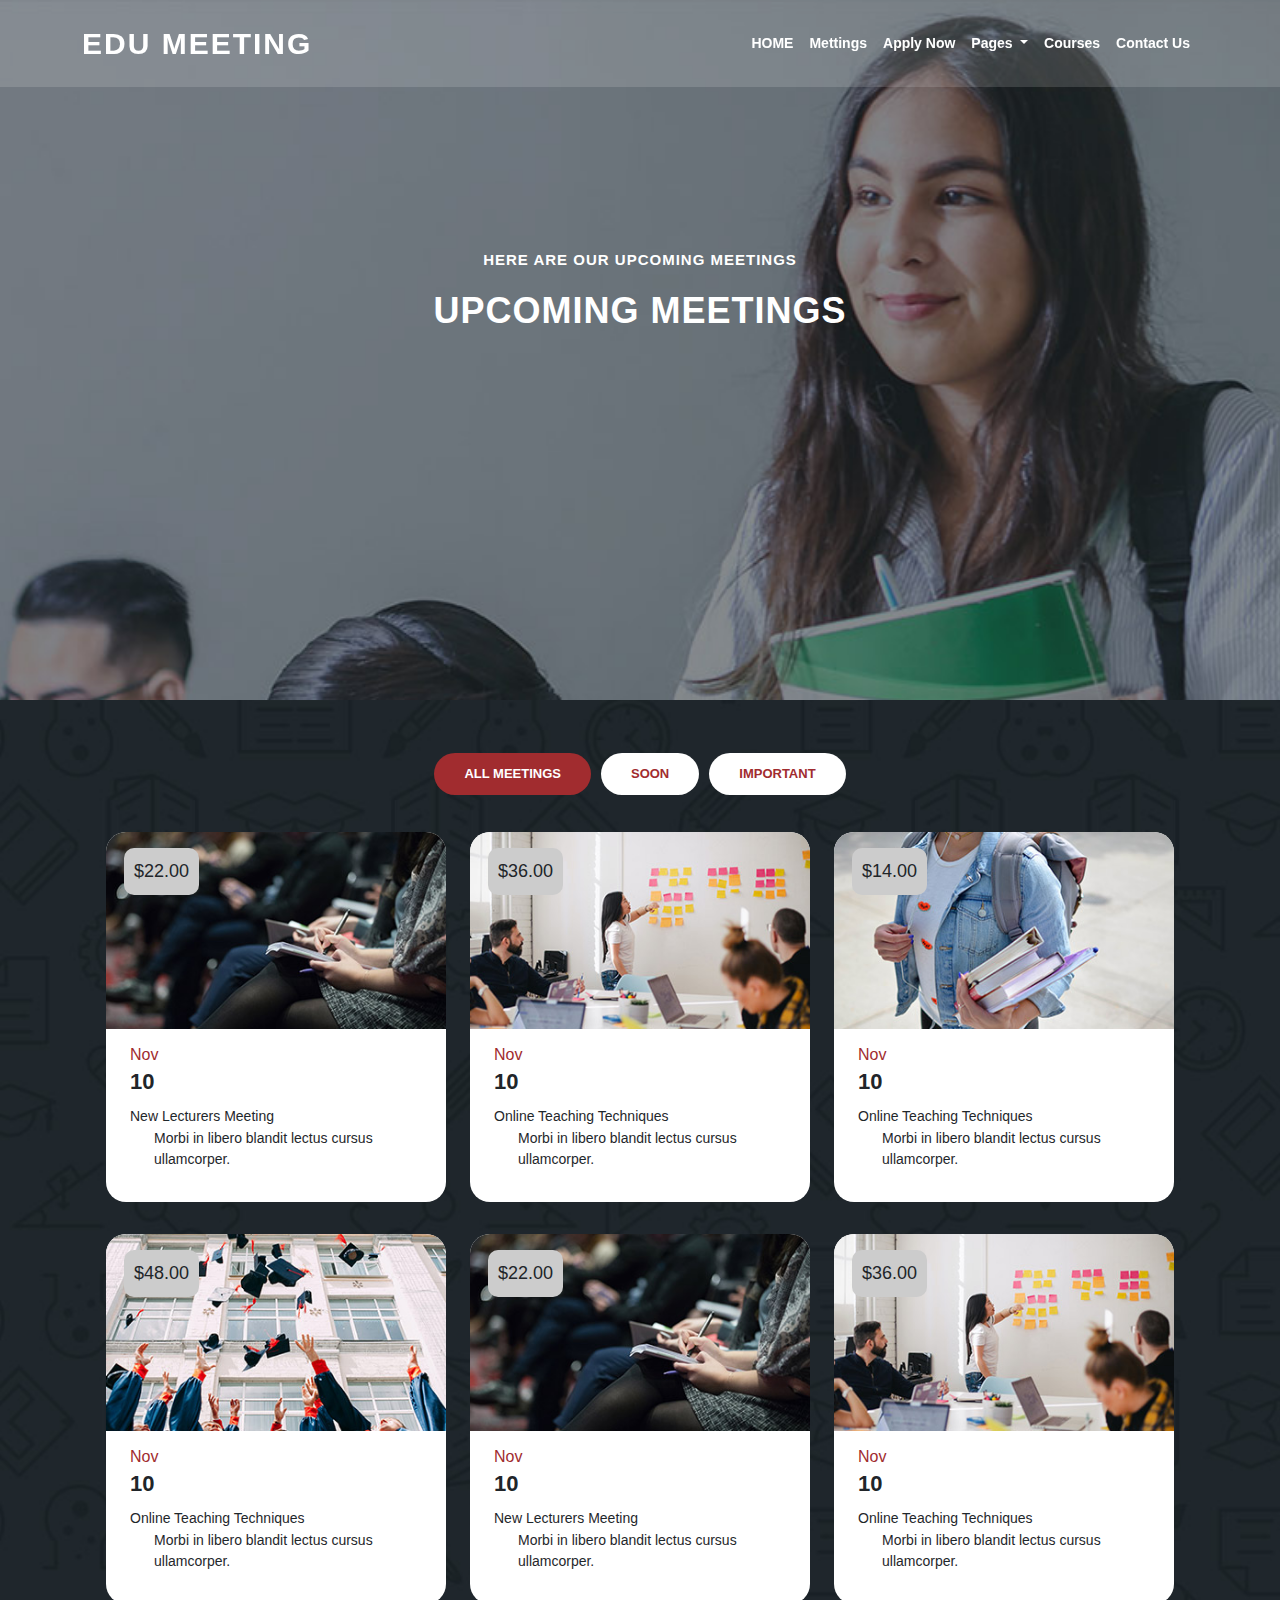
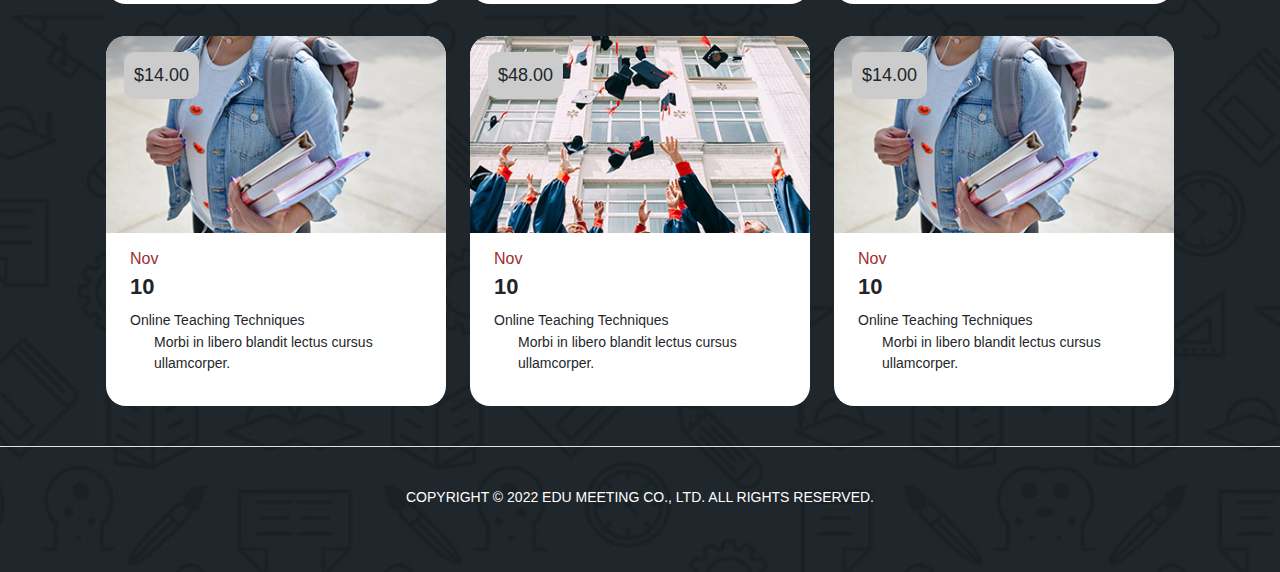
<file: meeting.html>
<!DOCTYPE html>
<html lang="en">
<head>
    <meta charset="UTF-8">
    <meta http-equiv="X-UA-Compatible" content="IE=edge">
    <meta name="viewport" content="width=device-width, initial-scale=1.0">
    <title> Education-List of Meeting </title>

    
  <link rel="stylesheet" href="css/bootstrap.min.css">
  <link rel="stylesheet" href="css/all.min.css">
  <link rel="stylesheet" href="css/master.css">

  <script  src="js/jquery-3.6.1.min.js" ></script>
  <script  src="js/popper.min.js" ></script>
  <script  src="js/bootstrap.min.js" ></script>
  
</head>
<body>

  <!-- Start Page Render-->
  <div id="renderPage"  >
    <div class="sk-cube-grid">
      <div class="sk-cube sk-cube1"></div>
      <div class="sk-cube sk-cube2"></div>
      <div class="sk-cube sk-cube3"></div>
      <div class="sk-cube sk-cube4"></div>
      <div class="sk-cube sk-cube5"></div>
      <div class="sk-cube sk-cube6"></div>
      <div class="sk-cube sk-cube7"></div>
      <div class="sk-cube sk-cube8"></div>
      <div class="sk-cube sk-cube9"></div>
    </div>
  </div>
<!-- End Page Render-->

     <!-- Start Navbar-->
  <nav id="myNav" class="navbar navbar-expand-lg navbar-dark bg-mynav fixed-top py-3">
    <div class="container">
      <a class="navbar-brand text-uppercase" href="index.html">
        Edu Meeting
      </a>
      <button class="navbar-toggler" type="button" data-bs-toggle="collapse" data-bs-target="#navbarSupportedContent" aria-controls="navbarSupportedContent" aria-expanded="false" aria-label="Toggle navigation">
        <span class="navbar-toggler-icon"></span>
      </button>
      <div class="collapse navbar-collapse" id="navbarSupportedContent">
        <ul class="navbar-nav ms-auto mb-2 mb-lg-0">
          <li class="nav-item text-uppercase ">
            <a class="nav-link active" aria-current="page" href="index.html">Home</a>
          </li>
          <li class="nav-item">
            <a class="nav-link" href="meeting.html">Mettings</a>
          </li>
          <li class="nav-item">
            <a class="nav-link" href="#apply">Apply Now</a>
          </li>
         
          <li class="nav-item dropdown">
            <a class="nav-link dropdown-toggle" href="" id="navbarDropdown" role="button" data-bs-toggle="dropdown" aria-expanded="false">
              Pages
            </a>
            <ul class="dropdown-menu" aria-labelledby="navbarDropdown">
              <li><a class="dropdown-item" href="meeting.html">Upcoming Meetings</a></li>
              <li><a class="dropdown-item" href="metting-detail.html">Meeting Details</a></li>
            </ul>
          </li>
          <li class="nav-item">
            <a class="nav-link" href="#courses">Courses</a>
          </li>
          <li class="nav-item">
            <a class="nav-link" href="#contact-us">Contact Us</a>
          </li>
        </ul>
      </div>
    </div>
  </nav>
 <!-- End Navbar-->

 
 <!-- Start Header-->
 <header id="header-metting">
    <div class="container text-center text-white ">
        <div class="row position-relative ">
            <div class="col-lg-12 position-absolute title-head ">
                <h6>HERE ARE OUR UPCOMING MEETINGS</h6>
                <h2>UPCOMING MEETINGS</h2>
            </div>
        </div>
    </div>
 </header>
 <!-- End Header -->

 <!-- Start go to up -->
 <div id="goUp" class="position-fixed">
  <div class="content-up" >
    <i class=" fas fa-arrow-up  fa-2x " ></i>
  </div>
 </div>
 <!-- End go to up -->

 <!-- Start main-meeting -->
 <section id="master-metting" class=" py-5 " >
    <div class="container  ">
        <div class="row">
            <div class="col-lg-12">
                <div class="row ">
                    <div class="col-lg-12">
                        <ul class="nav nav-pills mb-3 justify-content-center " id="pills-tab" role="tablist">
                            <li class="nav-item" role="presentation">
                              <button class="nav-link active" id="pills-home-tab" data-bs-toggle="pill" data-bs-target="#pills-home" type="button" role="tab" aria-controls="pills-home" aria-selected="true">ALL MEETINGS</button>
                            </li>
                            <li class="nav-item" role="presentation">
                              <button class="nav-link" id="pills-profile-tab" data-bs-toggle="pill" data-bs-target="#pills-profile" type="button" role="tab" aria-controls="pills-profile" aria-selected="false">SOON</button>
                            </li>
                            <li class="nav-item" role="presentation">
                              <button class="nav-link" id="pills-contact-tab" data-bs-toggle="pill" data-bs-target="#pills-contact" type="button" role="tab" aria-controls="pills-contact" aria-selected="false">IMPORTANT</button>
                            </li>
                          </ul>
                    </div>
                    <div class="col-md-12">
                        <div class="tab-content" id="pills-tabContent">
                            <div class="tab-pane fade show active" id="pills-home" role="tabpanel" aria-labelledby="pills-home-tab">

                                <section id="upcoming-meetings">
                                    <div class="container">
                                      <div class="row">

                                        <div class="col-md-6 col-lg-4 py-3 ">
                                          <div class="box bg-white ">
                                            <div class=" meeting-gallery position-relative " >
                                              <img class="w-100" src="images/meeting-01.jpg" alt="">
                                              <span class=" d-inline-block position-absolute  " >$22.00</span>
                                            </div>
                                            <div class="content-meeting py-3 ">
                                           <div class="px-4">
                                             <h6>Nov
                                              <span class=" d-block text-dark ">10</span>
                                             </h6>
                                             <a class=" text-decoration-none " href="#">New Lecturers Meeting</a>
                                           </div>
                                           <div class="px-5">
                                            <p>Morbi in libero blandit lectus
                                              cursus ullamcorper.
                                            </p>
                                           </div>
                                            </div>
                                          </div>
                                        </div>
                                  
                                        <div class="col-md-6 col-lg-4 py-3  ">
                                          <div class="box bg-white ">
                                            <div class=" meeting-gallery position-relative " >
                                              <img class="w-100" src="images/meeting-02.jpg" alt="">
                                              <span class=" d-inline-block position-absolute  " >$36.00</span>
                                            </div>
                                            <div class="content-meeting py-3 ">
                                           <div class="px-4">
                                             <h6>Nov
                                              <span class=" d-block text-dark ">10</span>
                                             </h6>
                                             <a class=" text-decoration-none " href="#">Online Teaching Techniques</a>
                                           </div>
                                           <div class="px-5">
                                            <p>Morbi in libero blandit lectus
                                              cursus ullamcorper.
                                            </p>
                                           </div>
                                            </div>
                                          </div>
                                        </div>
                                  
                                        <div class="col-md-6 col-lg-4 py-3 ">
                                          <div class="box bg-white ">
                                            <div class=" meeting-gallery position-relative " >
                                              <img class="w-100" src="images/meeting-03.jpg" alt="">
                                              <span class=" d-inline-block position-absolute  " >$14.00</span>
                                            </div>
                                            <div class="content-meeting py-3 ">
                                           <div class="px-4">
                                             <h6>Nov
                                              <span class=" d-block text-dark ">10</span>
                                             </h6>
                                             <a class=" text-decoration-none " href="#">Online Teaching Techniques</a>
                                           </div>
                                           <div class="px-5">
                                            <p>Morbi in libero blandit lectus
                                              cursus ullamcorper.
                                            </p>
                                           </div>
                                            </div>
                                          </div>
                                        </div>
                                  
                                        <div class="col-md-6 col-lg-4 py-3 ">
                                          <div class="box bg-white ">
                                            <div class=" meeting-gallery position-relative " >
                                              <img class="w-100" src="images/meeting-04.jpg" alt="">
                                              <span class=" d-inline-block position-absolute  " >$48.00</span>
                                            </div>
                                            <div class="content-meeting py-3 ">
                                           <div class="px-4">
                                             <h6>Nov
                                              <span class=" d-block text-dark ">10</span>
                                             </h6>
                                             <a class=" text-decoration-none " href="#">Online Teaching Techniques</a>
                                           </div>
                                           <div class="px-5">
                                            <p>Morbi in libero blandit lectus
                                              cursus ullamcorper.
                                            </p>
                                           </div>
                                            </div>
                                          </div>
                                        </div>

                                        <div class="col-md-6 col-lg-4 py-3 ">
                                            <div class="box bg-white ">
                                              <div class=" meeting-gallery position-relative " >
                                                <img class="w-100" src="images/meeting-01.jpg" alt="">
                                                <span class=" d-inline-block position-absolute  " >$22.00</span>
                                              </div>
                                              <div class="content-meeting py-3 ">
                                             <div class="px-4">
                                               <h6>Nov
                                                <span class=" d-block text-dark ">10</span>
                                               </h6>
                                               <a class=" text-decoration-none " href="#">New Lecturers Meeting</a>
                                             </div>
                                             <div class="px-5">
                                              <p>Morbi in libero blandit lectus
                                                cursus ullamcorper.
                                              </p>
                                             </div>
                                              </div>
                                            </div>
                                          </div>
                                    
                                          <div class="col-md-6 col-lg-4 py-3  ">
                                            <div class="box bg-white ">
                                              <div class=" meeting-gallery position-relative " >
                                                <img class="w-100" src="images/meeting-02.jpg" alt="">
                                                <span class=" d-inline-block position-absolute  " >$36.00</span>
                                              </div>
                                              <div class="content-meeting py-3 ">
                                             <div class="px-4">
                                               <h6>Nov
                                                <span class=" d-block text-dark ">10</span>
                                               </h6>
                                               <a class=" text-decoration-none " href="#">Online Teaching Techniques</a>
                                             </div>
                                             <div class="px-5">
                                              <p>Morbi in libero blandit lectus
                                                cursus ullamcorper.
                                              </p>
                                             </div>
                                              </div>
                                            </div>
                                          </div>
                                    
                                          <div class="col-md-6 col-lg-4 py-3 ">
                                            <div class="box bg-white ">
                                              <div class=" meeting-gallery position-relative " >
                                                <img class="w-100" src="images/meeting-03.jpg" alt="">
                                                <span class=" d-inline-block position-absolute  " >$14.00</span>
                                              </div>
                                              <div class="content-meeting py-3 ">
                                             <div class="px-4">
                                               <h6>Nov
                                                <span class=" d-block text-dark ">10</span>
                                               </h6>
                                               <a class=" text-decoration-none " href="#">Online Teaching Techniques</a>
                                             </div>
                                             <div class="px-5">
                                              <p>Morbi in libero blandit lectus
                                                cursus ullamcorper.
                                              </p>
                                             </div>
                                              </div>
                                            </div>
                                          </div>
                                    
                                          <div class="col-md-6 col-lg-4 py-3 ">
                                            <div class="box bg-white ">
                                              <div class=" meeting-gallery position-relative " >
                                                <img class="w-100" src="images/meeting-04.jpg" alt="">
                                                <span class=" d-inline-block position-absolute  " >$48.00</span>
                                              </div>
                                              <div class="content-meeting py-3 ">
                                             <div class="px-4">
                                               <h6>Nov
                                                <span class=" d-block text-dark ">10</span>
                                               </h6>
                                               <a class=" text-decoration-none " href="#">Online Teaching Techniques</a>
                                             </div>
                                             <div class="px-5">
                                              <p>Morbi in libero blandit lectus
                                                cursus ullamcorper.
                                              </p>
                                             </div>
                                              </div>
                                            </div>
                                          </div>

                                          <div class="col-md-6 col-lg-4 py-3 ">
                                            <div class="box bg-white ">
                                              <div class=" meeting-gallery position-relative " >
                                                <img class="w-100" src="images/meeting-03.jpg" alt="">
                                                <span class=" d-inline-block position-absolute  " >$14.00</span>
                                              </div>
                                              <div class="content-meeting py-3 ">
                                             <div class="px-4">
                                               <h6>Nov
                                                <span class=" d-block text-dark ">10</span>
                                               </h6>
                                               <a class=" text-decoration-none " href="#">Online Teaching Techniques</a>
                                             </div>
                                             <div class="px-5">
                                              <p>Morbi in libero blandit lectus
                                                cursus ullamcorper.
                                              </p>
                                             </div>
                                              </div>
                                            </div>
                                          </div>
                                    
                                      </div>
                                    </div>
                                  </section>

                            </div>
                            <div class="tab-pane fade" id="pills-profile" role="tabpanel" aria-labelledby="pills-profile-tab">
                                <section id="upcoming-meetings">
                                    <div class="container">
                                      <div class="row">
                                        <div class="col-md-6 col-lg-4 py-3 ">
                                            <div class="box bg-white ">
                                              <div class=" meeting-gallery position-relative " >
                                                <img class="w-100" src="images/meeting-01.jpg" alt="">
                                                <span class=" d-inline-block position-absolute  " >$22.00</span>
                                              </div>
                                              <div class="content-meeting py-3 ">
                                             <div class="px-4">
                                               <h6>Nov
                                                <span class=" d-block text-dark ">10</span>
                                               </h6>
                                               <a class=" text-decoration-none " href="#">New Lecturers Meeting</a>
                                             </div>
                                             <div class="px-5">
                                              <p>Morbi in libero blandit lectus
                                                cursus ullamcorper.
                                              </p>
                                             </div>
                                              </div>
                                            </div>
                                          </div>
                                    
                                          <div class="col-md-6 col-lg-4 py-3  ">
                                            <div class="box bg-white ">
                                              <div class=" meeting-gallery position-relative " >
                                                <img class="w-100" src="images/meeting-02.jpg" alt="">
                                                <span class=" d-inline-block position-absolute  " >$36.00</span>
                                              </div>
                                              <div class="content-meeting py-3 ">
                                             <div class="px-4">
                                               <h6>Nov
                                                <span class=" d-block text-dark ">10</span>
                                               </h6>
                                               <a class=" text-decoration-none " href="#">Online Teaching Techniques</a>
                                             </div>
                                             <div class="px-5">
                                              <p>Morbi in libero blandit lectus
                                                cursus ullamcorper.
                                              </p>
                                             </div>
                                              </div>
                                            </div>
                                          </div>
                                    
                                          <div class="col-md-6 col-lg-4 py-3 ">
                                            <div class="box bg-white ">
                                              <div class=" meeting-gallery position-relative " >
                                                <img class="w-100" src="images/meeting-03.jpg" alt="">
                                                <span class=" d-inline-block position-absolute  " >$14.00</span>
                                              </div>
                                              <div class="content-meeting py-3 ">
                                             <div class="px-4">
                                               <h6>Nov
                                                <span class=" d-block text-dark ">10</span>
                                               </h6>
                                               <a class=" text-decoration-none " href="#">Online Teaching Techniques</a>
                                             </div>
                                             <div class="px-5">
                                              <p>Morbi in libero blandit lectus
                                                cursus ullamcorper.
                                              </p>
                                             </div>
                                              </div>
                                            </div>
                                          </div>
                                    
                                          <div class="col-md-6 col-lg-4 py-3 ">
                                            <div class="box bg-white ">
                                              <div class=" meeting-gallery position-relative " >
                                                <img class="w-100" src="images/meeting-04.jpg" alt="">
                                                <span class=" d-inline-block position-absolute  " >$48.00</span>
                                              </div>
                                              <div class="content-meeting py-3 ">
                                             <div class="px-4">
                                               <h6>Nov
                                                <span class=" d-block text-dark ">10</span>
                                               </h6>
                                               <a class=" text-decoration-none " href="#">Online Teaching Techniques</a>
                                             </div>
                                             <div class="px-5">
                                              <p>Morbi in libero blandit lectus
                                                cursus ullamcorper.
                                              </p>
                                             </div>
                                              </div>
                                            </div>
                                          </div>
                                         
                                      </div>
                                    </div>
                                  </section>

                            </div>

                            <div class="tab-pane fade" id="pills-contact" role="tabpanel" aria-labelledby="pills-contact-tab">

                                <section id="upcoming-meetings">
                                    <div class="container">
                                      <div class="row">
                                        <div class="col-md-6 col-lg-4 py-3 ">
                                            <div class="box bg-white ">
                                              <div class=" meeting-gallery position-relative " >
                                                <img class="w-100" src="images/meeting-01.jpg" alt="">
                                                <span class=" d-inline-block position-absolute  " >$22.00</span>
                                              </div>
                                              <div class="content-meeting py-3 ">
                                             <div class="px-4">
                                               <h6>Nov
                                                <span class=" d-block text-dark ">10</span>
                                               </h6>
                                               <a class=" text-decoration-none " href="#">New Lecturers Meeting</a>
                                             </div>
                                             <div class="px-5">
                                              <p>Morbi in libero blandit lectus
                                                cursus ullamcorper.
                                              </p>
                                             </div>
                                              </div>
                                            </div>
                                          </div>
                                    
                                          <div class="col-md-6 col-lg-4 py-3  ">
                                            <div class="box bg-white ">
                                              <div class=" meeting-gallery position-relative " >
                                                <img class="w-100" src="images/meeting-02.jpg" alt="">
                                                <span class=" d-inline-block position-absolute  " >$36.00</span>
                                              </div>
                                              <div class="content-meeting py-3 ">
                                             <div class="px-4">
                                               <h6>Nov
                                                <span class=" d-block text-dark ">10</span>
                                               </h6>
                                               <a class=" text-decoration-none " href="#">Online Teaching Techniques</a>
                                             </div>
                                             <div class="px-5">
                                              <p>Morbi in libero blandit lectus
                                                cursus ullamcorper.
                                              </p>
                                             </div>
                                              </div>
                                            </div>
                                          </div>
                                    
                                          <div class="col-md-6 col-lg-4 py-3 ">
                                            <div class="box bg-white ">
                                              <div class=" meeting-gallery position-relative " >
                                                <img class="w-100" src="images/meeting-03.jpg" alt="">
                                                <span class=" d-inline-block position-absolute  " >$14.00</span>
                                              </div>
                                              <div class="content-meeting py-3 ">
                                             <div class="px-4">
                                               <h6>Nov
                                                <span class=" d-block text-dark ">10</span>
                                               </h6>
                                               <a class=" text-decoration-none " href="#">Online Teaching Techniques</a>
                                             </div>
                                             <div class="px-5">
                                              <p>Morbi in libero blandit lectus
                                                cursus ullamcorper.
                                              </p>
                                             </div>
                                              </div>
                                            </div>
                                          </div>
                                    
                                          <div class="col-md-6 col-lg-4  offset-lg-4 py-3 ">
                                            <div class="box bg-white ">
                                              <div class=" meeting-gallery position-relative " >
                                                <img class="w-100" src="images/meeting-04.jpg" alt="">
                                                <span class=" d-inline-block position-absolute  " >$48.00</span>
                                              </div>
                                              <div class="content-meeting py-3 ">
                                             <div class="px-4">
                                               <h6>Nov
                                                <span class=" d-block text-dark ">10</span>
                                               </h6>
                                               <a class=" text-decoration-none " href="#">Online Teaching Techniques</a>
                                             </div>
                                             <div class="px-5">
                                              <p>Morbi in libero blandit lectus
                                                cursus ullamcorper.
                                              </p>
                                             </div>
                                              </div>
                                            </div>
                                          </div>
                                         
                                      </div>
                                    </div>
                                  </section>

                            </div>
                          </div>
                    </div>
                    
                </div>
            </div>
        </div>
    </div>
    
    <footer class=" pt-4 text-center " >
      <div class="  border-top pt-4 " >
        <p class="text-white pt-3 " >COPYRIGHT © 2022 EDU MEETING CO., LTD. ALL RIGHTS RESERVED.</p>
      </div>
    </footer>
 </section>
  <!-- Start main-meeting -->

 


 <script  src="js/plagin.js" ></script>
</body>
</html>
</file>
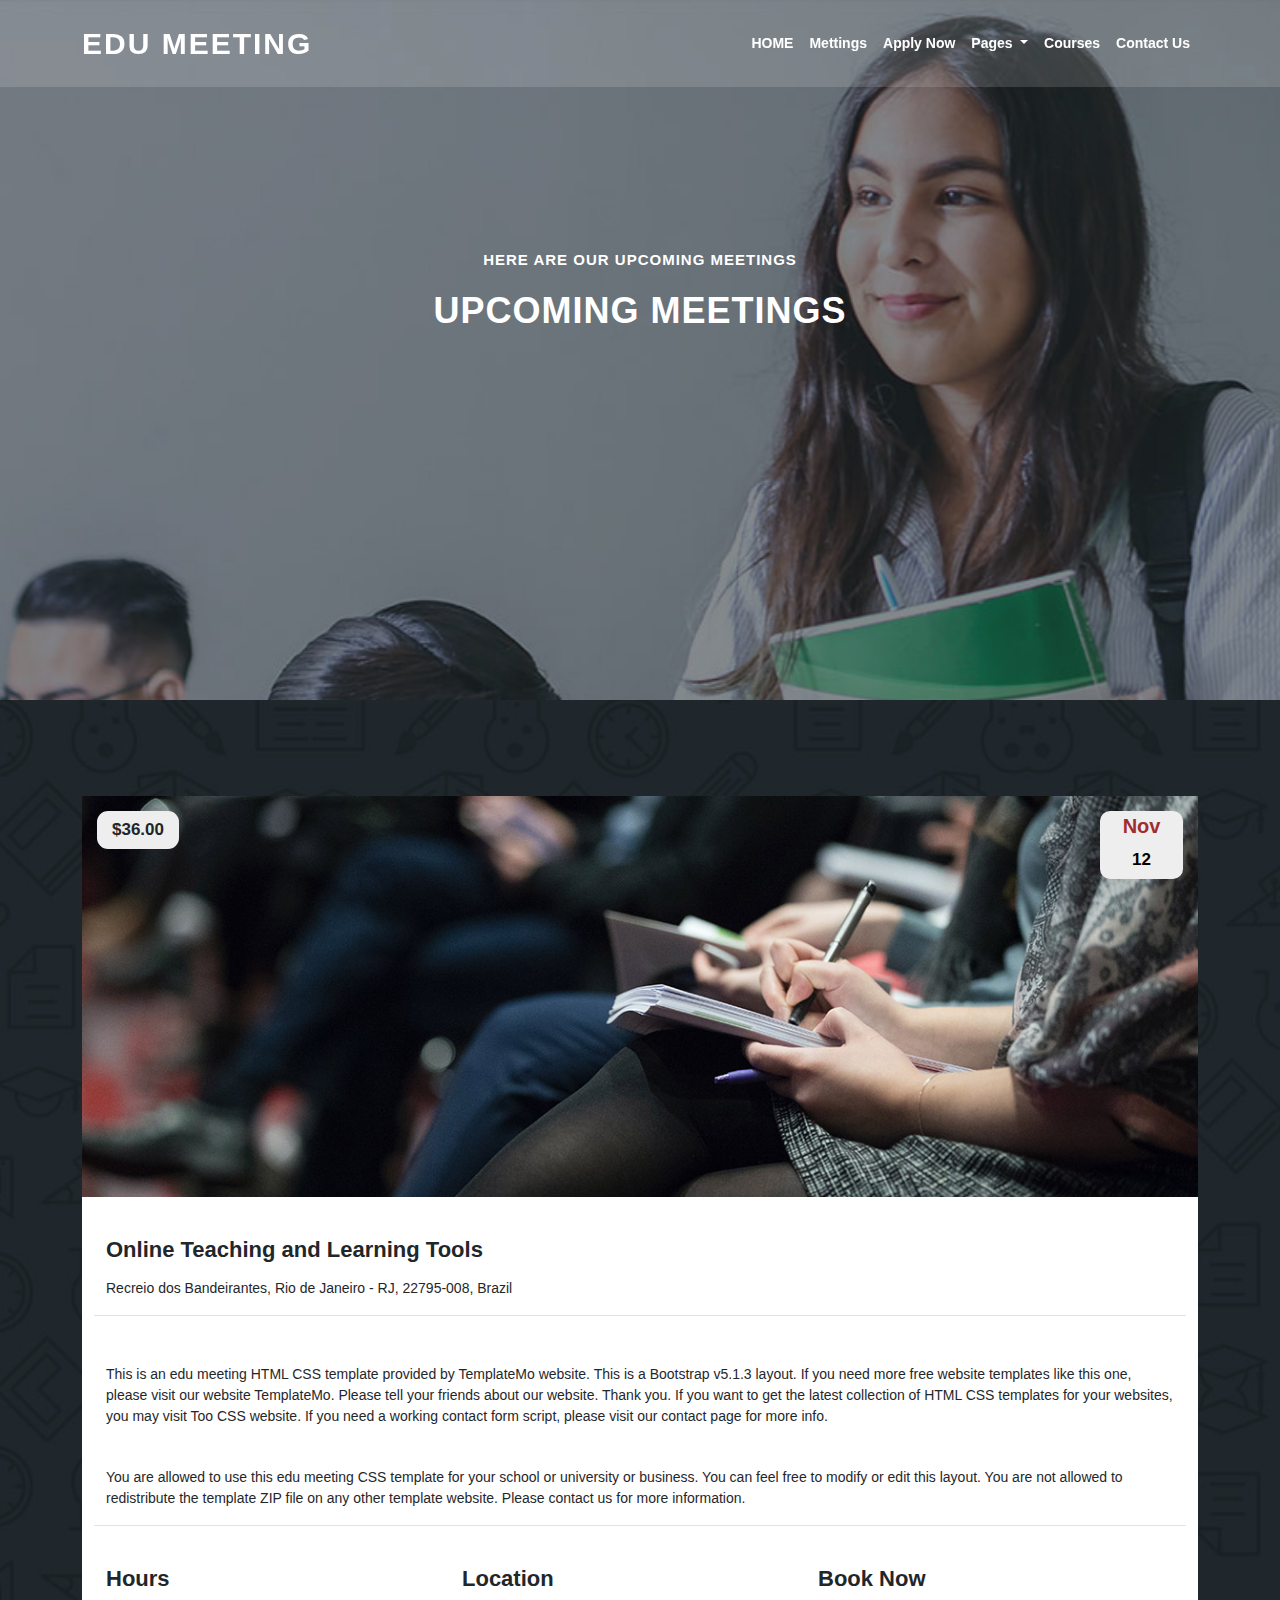
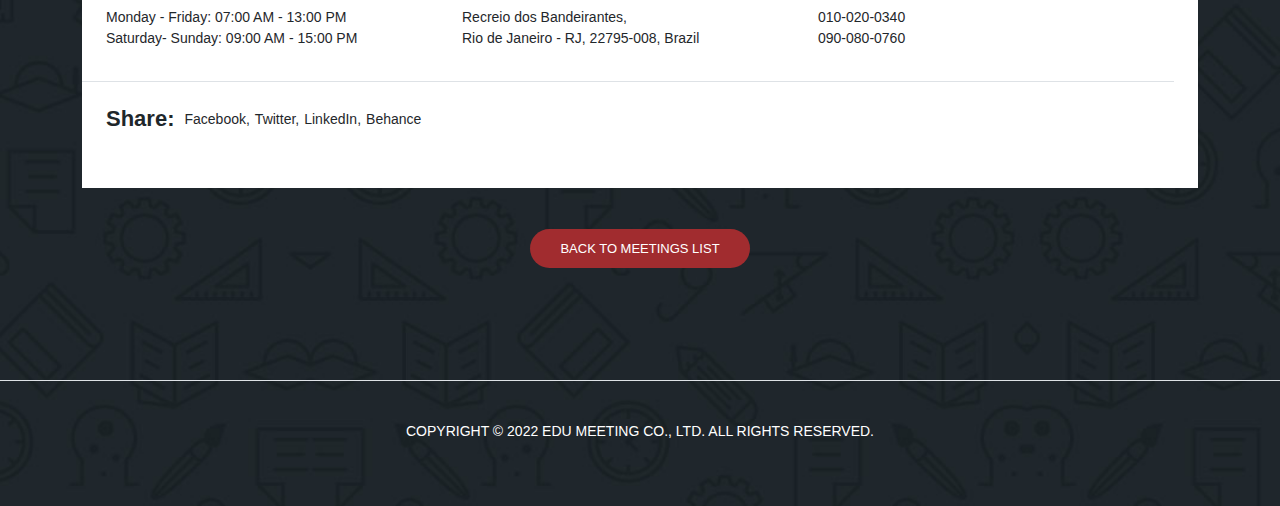
<file: metting-detail.html>
<!DOCTYPE html>
<html lang="en">
<head>
    <meta charset="UTF-8">
    <meta http-equiv="X-UA-Compatible" content="IE=edge">
    <meta name="viewport" content="width=device-width, initial-scale=1.0">
    <title>Meeting Detail</title>

    
  <link rel="stylesheet" href="css/bootstrap.min.css">
  <link rel="stylesheet" href="css/all.min.css">
  <link rel="stylesheet" href="css/master.css">

  <script  src="js/jquery-3.6.1.min.js" ></script>
  <script  src="js/popper.min.js" ></script>
  <script  src="js/bootstrap.min.js" ></script>

</head>
<body>
    
 <!-- Start Page Render-->
 <div id="renderPage"  >
    <div class="sk-cube-grid">
      <div class="sk-cube sk-cube1"></div>
      <div class="sk-cube sk-cube2"></div>
      <div class="sk-cube sk-cube3"></div>
      <div class="sk-cube sk-cube4"></div>
      <div class="sk-cube sk-cube5"></div>
      <div class="sk-cube sk-cube6"></div>
      <div class="sk-cube sk-cube7"></div>
      <div class="sk-cube sk-cube8"></div>
      <div class="sk-cube sk-cube9"></div>
    </div>
  </div>
<!-- End Page Render-->

     <!-- Start Navbar-->
  <nav id="myNav" class="navbar navbar-expand-lg navbar-dark bg-mynav fixed-top py-3">
    <div class="container">
      <a class="navbar-brand text-uppercase" href="index.html">
        Edu Meeting
      </a>
      <button class="navbar-toggler" type="button" data-bs-toggle="collapse" data-bs-target="#navbarSupportedContent" aria-controls="navbarSupportedContent" aria-expanded="false" aria-label="Toggle navigation">
        <span class="navbar-toggler-icon"></span>
      </button>
      <div class="collapse navbar-collapse" id="navbarSupportedContent">
        <ul class="navbar-nav ms-auto mb-2 mb-lg-0">
          <li class="nav-item text-uppercase ">
            <a class="nav-link active" aria-current="page" href="index.html">Home</a>
          </li>
          <li class="nav-item">
            <a class="nav-link" href="meeting.html">Mettings</a>
          </li>
          <li class="nav-item">
            <a class="nav-link" href="#apply">Apply Now</a>
          </li>
         
          <li class="nav-item dropdown">
            <a class="nav-link dropdown-toggle" href="" id="navbarDropdown" role="button" data-bs-toggle="dropdown" aria-expanded="false">
              Pages
            </a>
            <ul class="dropdown-menu" aria-labelledby="navbarDropdown">
              <li><a class="dropdown-item" href="meeting.html">Upcoming Meetings</a></li>
              <li><a class="dropdown-item" href="metting-detail.html">Meeting Details</a></li>
            </ul>
          </li>
          <li class="nav-item">
            <a class="nav-link" href="#courses">Courses</a>
          </li>
          <li class="nav-item">
            <a class="nav-link" href="#contact-us">Contact Us</a>
          </li>
        </ul>
      </div>
    </div>
  </nav>
 <!-- End Navbar-->

 
 <!-- Start Header-->
 <header id="header-metting">
    <div class="container text-center text-white ">
        <div class="row position-relative ">
            <div class="col-lg-12 position-absolute title-head ">
                <h6>HERE ARE OUR UPCOMING MEETINGS</h6>
                <h2>UPCOMING MEETINGS</h2>
            </div>
        </div>
    </div>
 </header>
 <!-- End Header -->

 <!-- Start go to up -->
 <div id="goUp" class="position-fixed">
    <div class="content-up" >
      <i class=" fas fa-arrow-up  fa-2x " ></i>
    </div>
   </div>
   <!-- End go to up -->

    <!-- Start main-meeting -->
   <section id="master-metting" class=" py-5 " >
    <div class="container py-5  ">
        <div class="row">
            <div class="col-lg-12">
                <section id="metting-detail">
                          <div class="col">
                            <div class="box bg-white ">
                              <div class=" meeting-gallery position-relative " >
                                <img class="w-100" src="images/single-meeting.jpg" alt="">
                                <span class=" d-inline-block position-absolute  " >$36.00</span>
                                <div class=" title-badge position-absolute  " >
                                    Nov
                                    <span class=" padge d-inline-block " >12</span>
                                </div>
                              </div>
                              <div class="content-meeting py-3 px-4 ">
                                <div class="row">
                                    <div class="col-lg-12 my-4 border-bottom ">
                                        <h4>Online Teaching and Learning Tools</h4>
                                        <p>Recreio dos Bandeirantes, Rio de Janeiro - RJ, 22795-008, Brazil</p>
                                    </div>

                                    <div class="col-lg-12 my-4  border-bottom ">
                                        <p>
                                            This is an edu meeting HTML CSS template provided by TemplateMo website. This is a Bootstrap v5.1.3 layout. If you need more free website templates like this one, please visit our website TemplateMo. Please tell your friends about our website. Thank you. If you want to get the latest collection of HTML CSS templates for your websites, you may visit Too CSS website.
                                             If you need a working contact form script, please visit our contact page for more info.
                                        </p>
                                        <br>
                                        <p>
                                            You are allowed to use this edu meeting CSS template for your school or university or business. You can feel free to modify or edit this layout. You are not allowed to redistribute the template ZIP file on any other template website. Please contact us for more information.
                                        </p>
                                    </div>
                                    <div class="row border-bottom py-3 ">
                                        <div class="col-lg-4">
                                            <h5>Hours</h5>
                                            <p>
                                                Monday - Friday: 07:00 AM - 13:00 PM
                                                <br>
                                                Saturday- Sunday: 09:00 AM - 15:00 PM
                                            </p>
                                           
                                        </div>
                                        <div class="col-lg-4">
                                            <h5>Location</h5>
                                            <p>
                                                Recreio dos Bandeirantes,
                                                <br>
                                                Rio de Janeiro - RJ, 22795-008, Brazil
                                            </p>
                                           
                                        </div>
                                        <div class="col-lg-4">
                                            <h5>Book Now</h5>
                                            <p>
                                                010-020-0340
                                                <br>
                                                090-080-0760
                                            </p>
                                           
                                        </div>
                                    </div>
                                    <div class="col-lg-12 my-4 d-flex align-items-center  ">
                                        <h5 class="mr-5" >Share:</h5>
                                        <ul class=" list-unstyled d-flex " >
                                            <li> <a class=" text-decoration-none " href=""> Facebook, </a> </li>
                                            <li> <a class=" text-decoration-none " href=""> Twitter, </a> </li>
                                            <li> <a class=" text-decoration-none " href=""> LinkedIn, </a> </li>
                                            <li> <a class=" text-decoration-none " href=""> Behance </a> </li>
                                        </ul>
                                    </div>
                                </div>
                              </div>
                            </div>
                          </div>
                  </section>
            </div>
            <div class="col-lg-12 py-5 text-center ">
              <a class="main-button text-white text-decoration-none " href="meeting.html">BACK TO MEETINGS LIST</a>
            </div>
        </div>
    </div>
    
    <footer class=" pt-4 text-center " >
      <div class="  border-top pt-4 " >
        <p class="text-white pt-3 " >COPYRIGHT © 2022 EDU MEETING CO., LTD. ALL RIGHTS RESERVED.</p>
      </div>
    </footer>
 </section>





     <script  src="js/plagin.js" ></script>
</body>
</html>
</file>
<file: css/master.css>
body{
    font-family: 'Poppins', sans-serif;
    overflow: hidden;
}

#renderPage{
    background-color:#2c3e50;
    position: fixed;
    width: 100%;
    height: 100%;
    z-index: 9999999999;
    display: flex;
    justify-content: center;
    align-items: center;
}

.sk-cube-grid {
    width: 60px;
    height: 60px;
    margin: 100px auto;
  }
  
  .sk-cube-grid .sk-cube {
    width: 33%;
    height: 33%;
    background-color: #fff;
    float: left;
    -webkit-animation: sk-cubeGridScaleDelay 1.3s infinite ease-in-out;
            animation: sk-cubeGridScaleDelay 1.3s infinite ease-in-out; 
  }
  .sk-cube-grid .sk-cube1 {
    -webkit-animation-delay: 0.2s;
            animation-delay: 0.2s; }
  .sk-cube-grid .sk-cube2 {
    -webkit-animation-delay: 0.3s;
            animation-delay: 0.3s; }
  .sk-cube-grid .sk-cube3 {
    -webkit-animation-delay: 0.4s;
            animation-delay: 0.4s; }
  .sk-cube-grid .sk-cube4 {
    -webkit-animation-delay: 0.1s;
            animation-delay: 0.1s; }
  .sk-cube-grid .sk-cube5 {
    -webkit-animation-delay: 0.2s;
            animation-delay: 0.2s; }
  .sk-cube-grid .sk-cube6 {
    -webkit-animation-delay: 0.3s;
            animation-delay: 0.3s; }
  .sk-cube-grid .sk-cube7 {
    -webkit-animation-delay: 0s;
            animation-delay: 0s; }
  .sk-cube-grid .sk-cube8 {
    -webkit-animation-delay: 0.1s;
            animation-delay: 0.1s; }
  .sk-cube-grid .sk-cube9 {
    -webkit-animation-delay: 0.2s;
            animation-delay: 0.2s; }
  
  @-webkit-keyframes sk-cubeGridScaleDelay {
    0%, 70%, 100% {
      -webkit-transform: scale3D(1, 1, 1);
              transform: scale3D(1, 1, 1);
    } 35% {
      -webkit-transform: scale3D(0, 0, 1);
              transform: scale3D(0, 0, 1); 
    }
  }
  
  @keyframes sk-cubeGridScaleDelay {
    0%, 70%, 100% {
      -webkit-transform: scale3D(1, 1, 1);
              transform: scale3D(1, 1, 1);
    } 35% {
      -webkit-transform: scale3D(0, 0, 1);
              transform: scale3D(0, 0, 1);
    } 
  }

/* button up to down */
#goUp{
    height: 40px;
    z-index: 99999;
    width: 40px;
    right: 46px;
    bottom: 36px;
    border-radius: 50%;
    color: white;
    padding: 25px;
    background-color: #a12c2f;
    display: none;
}

#goUp .content-up{
    position: absolute;
    top: 50%;
    left: 50%;
    transform: translate(-50%,-50%);
}

/* Start Navbar*/
#myNav{
    transition: background-color .3s ;
    z-index: 999999999;
}
.bg-mynav{
    background-color: rgba(250,250,250,0.15);
}
.navbar-dark .navbar-brand{
    font-size:30px;
    font-weight: 800;
    letter-spacing: 2px;
}
.navbar-collapse{
    font-size: 14px;
    font-weight: 600;
}
.navbar-dark .navbar-nav .nav-link {
    color: #FFF ;
    position: relative;
}
.navbar-dark .navbar-nav .nav-link:hover{
    color:#f5a425;
}

@media (min-width:991px) {
    .navbar-dark .navbar-nav .nav-link::before {
        content: "";
        position: absolute;
        bottom: -22px;
        left: 50%;
        transform: translateX(-50%);
        width: 0;
        height: 5px;
        background-color: #f5a425;
        transition: .3s;
    }
    .navbar-dark .navbar-nav .nav-link:hover::before{
        width: 100%;
    }
}

.dropdown-item{
    font-size: 15px;
    font-weight: 400;
    transition: .3s;
}

.dropdown-item:hover{
    color: #f5a425;
    background-color: #fff;
}

/* End Navbar*/

/*Start Header*/
#myheader{
    position: relative;
}
#overlay{
    content: "";
    position: absolute;
    left:0;
    top:0;
    width: 100%;
    height: 100%;
    background-color: rgba(31,39,43,0.75);
}
#myvideo{
    min-width: 100%;
    min-height: 100vh;
    max-width: 100%;
    max-height: 100vh;
    object-fit: cover;
    z-index: -1;
}
 .container .caption h6{
    font-weight: bold;
    font-size: 15px;
    letter-spacing: 2px;
}
 .container .caption h2{
    font-weight: bold;
    font-size: 40px;
}

 .container .caption p{
    font-size: 17px;
    max-width: 500px;
}
.main-button {
    background-color: #a12c2f;
    padding: 12px 30px;
    border-radius: 22px;
    font-size: 13px;
    font-weight: 500;
}
/*End Header*/

/* Start Services*/
#services{
    position:absolute;
    margin-top: -135px;
    width: 100%;
}

@media(max-width:991px){
    #services{
        margin-top: -35px;
    }
}

#services .box{
    background-color:#a12c2f;
    color:white;
    border-radius: 20px;
    background-image: url("../images/service-item-bg.jpg");
    background-size: cover;
}
/* End Services*/

/* Start upcoming-meeting*/

#upcoming-meeting{
    background-image: url("../images/meetings-page-bg.jpg");
    background-size: cover;
    background-position: center center;
    background-attachment: fixed;
    padding-top: 230px;
    padding-bottom: 110px;
    z-index: -1;
}

@media (max-width: 767px){
#upcoming-meeting {
    padding-top: 920px;
}
}
@media (min-width: 770px){
    #upcoming-meeting {
        padding-top: 350px;
  }
}

@media (min-width: 991px){
        #upcoming-meeting {
            padding-top: 230px;
     }
 }

 #upcoming-meeting .boxing{
    border-radius: 20px;
 }
 #upcoming-meeting .meeting-gallery img{
    border-top-right-radius: 20px;
    border-top-left-radius: 20px;
}
  .boxing ul li a:hover{
   color:#f5a425 !important ;
 }

 #upcoming-meeting .box .meeting-gallery span {
    left: 18px;
    top: 16px;
    padding: 10px;
    border-radius: 10px;
    font-size: 18px;
    background-color: #ccc;
}

#upcoming-meeting .box {
    border-radius: 20px;
}
.box .content-meeting h6 {
color:#a12c2f;
}
.box .content-meeting h6 span {
    font-weight: bold;
    font-size: 22px;
    margin-top: 5px;
}

.box .content-meeting a{
    color:#000;
    font-weight: bold;
    font-size: 22px;
    margin-top: 5px;
    
}

/* Start upcoming-meeting*/

/* Start Apply*/

#apply{
    background-image: url("../images/apply-bg.jpg");
    background-size: cover;
    z-index: -1;
}
#apply .apply-box{
    background-color: rgba(250,250,250,0.15);
}

#apply .apply-box .main-button2{
    background-color: #f5a425;
    padding: 12px 30px;
    border-radius: 22px;
    font-size: 13px;
    font-weight: 500;
}

.accordion-item{
    padding: 1rem;
}
.accordion-button{
    font-size: 1.5rem;
    font-weight: 700;
}
.accordion-button:not(.collapsed) {
    color: #f5a425 ;
    background-color: #fff ;
}

.accordion-button:focus{
    border-color: #fff  ;
    box-shadow: 0 0 0;
}
.accordion-body{
    padding: 1rem 1.25rem;
    font-size: 14px;
    line-height: 25px;
    color: #2a2a2a;
}
/* End Apply*/

/* Start Courses*/

#courses{
    background-image: url("../images/meetings-page-bg.jpg");
    background-size: cover;
    background-position: center center;
    background-attachment: fixed;
    padding-top: 230px;
    padding-bottom: 110px;
    z-index: -1;
}

#courses .courser-info .info ul li i{
    color: #f5a425;
    font-size: 14px;
}

#courses .courser-info .info span{
    color: #a12c2f;
    font-size: 15px;
    font-weight: 600;
    text-align: right;
    display: inline-block;
    width: 100%;
}

 #courses .courser-info h4{
    padding: 25px;
    font-size: 18px;
    color: #1f272b;
    border-bottom: 1px solid #eee;
}

/* End Courses*/

/* Start About */
#about{
    background-image: url("../images/facts-bg.jpg");
    background-size: cover;
    background-position: center center;
    background-attachment: fixed;
    padding-top: 230px;
    padding-bottom: 110px;
    z-index: -1;
}

#about .item {
    background-color: rgba(250,250,250,0.15);
    border-radius: 20px;
    padding: 25px 30px 35px 30px;
    margin: 15px 0px;
}

#about .item .persenige{
    margin: 5px 0px;
    color: #f5a425;
    font-weight: 700;
    font-size: 36px;
    position: relative;
}

#about .item .persenige::after {
    content: " % ";
    position: absolute;
}

#about .item span{
    margin: 5px 0px;
    color: #f5a425;
    font-weight: 700;
    font-size: 36px;
    position: relative;
}

#about .video{
    text-align:center;
    margin-top: 80px; 
}
#about .video img {
    border-radius: 20px;
}
/* End About */

/*<!-- Start Contact Us-->*/
#contact-us{
    background-image: url("../images/meetings-page-bg.jpg");
    background-size: cover;
    background-position: center center;
    background-attachment: fixed;
    padding-top: 230px;
    padding-bottom: 110px;
    z-index: -1;
}

.bg-input{
    background-color: #EEE;
    border-radius: 10px;
}
#contact-us .contact-box{
    border-radius: 20px;
}
#contact-us .contact-box textarea {
    max-height: 170px;
    min-height: 170px;
}

#contact-us .contact-box a{
    padding: 15px 25px;
    background-color: #a12c2f;
    border-radius: 20px;
    color: white;
    font-size: 13px;
    font-weight: 400;
}

#contact-us .info-content{
    background-color: #a12c2f;
    border-radius: 20px;
}

footer p{
    font-size: 14px;
}

/*<!-- End Contact Us-->*/

/* page Metting */ 

#header-metting{
background-image: url("../images/heading-bg.jpg");
background-size: cover;
background-position: center center ;
}

#header-metting .title-head {
    position: absolute;
    top: 200px;
    transform: translatey(50%);
}
#header-metting .title-head h6{
    margin-top: 0px;
    font-size: 15px;
    text-transform: uppercase;
    font-weight: 600;
    letter-spacing: 1px;
}

#header-metting .title-head h2{
    margin-top: 20px;
    margin-bottom: 20px;
    font-size: 36px;
    text-transform: uppercase;
    font-weight: 800;
    letter-spacing: 1px;
}

#master-metting{
    background-image: url("../images/meetings-bg.jpg");
    background-size: cover;
    background-position: center center ;
}


#upcomings-meeting .boxing{
    border-radius: 20px;
 }
 

 #upcoming-meetings .box .meeting-gallery span {
    left: 18px;
    top: 16px;
    padding: 10px;
    border-radius: 10px;
    font-size: 18px;
    background-color: #ccc;
}

#upcoming-meetings .box {
    border-radius: 20px;
}

#upcoming-meetings .meeting-gallery img{
    border-top-right-radius: 20px;
    border-top-left-radius: 20px;
}

.box .content-meetings h6 {
color:#a12c2f;
}
.box .content-meetings h6 span {
    font-weight: bold;
    font-size: 22px;
    margin-top: 5px;
}

.box .content-meeting a{
    color:#000;
    font-weight: bold;
    font-size: 22px;
    margin-top: 5px;   
}


.nav-pills .nav-link{
    background-color: white;
    color: #a12c2f;
    font-weight: 600;
    font-size: 13px;
    border-radius: 22px;
    padding: 11px 30px;
    margin: 5px 5px;
}

.nav-pills .nav-link.active{
    color: #fff;
    background-color: #a12c2f;
}

/* Page Meeting Detail*/

#metting-detail .meeting-gallery span{
    left: 15px;
    top: 15px;
    background-color: #eee;
    padding: 6px 15px;
    border-radius: 11px;
    font-size: 17px;
    font-weight: 600;
}
#metting-detail{
    border-radius: 22px;
}
.meeting-gallery .title-badge{
    top: 15px;
    right: 15px;
    background-color: #eee;
    display: flex;
    flex-direction: column;
    padding: 0 17px;
    border-radius: 10px;
    align-items: center;
    color: #a12c2f;
    font-size: 20px;
    font-weight: 600;
}

.meeting-gallery .title-badge span{
    color: #000;
}

#master-metting .content-meeting h4{
    font-size: 22px;
    color: #1f272b;
    font-weight: 600;
    display: inline-block;
    margin-bottom: 15px;
}

#master-metting .content-meeting h5{
    font-size: 22px;
    color: #1f272b;
    font-weight: 600;
    display: inline-block;
    margin-bottom: 15px; 
    margin-right: 10px
}

#master-metting .content-meeting p{
    color: #1f272b;
    font-size: 14px;
}

#master-metting .content-meeting a{
    font-size: 14px;
    color: #1f272b;
    transition: all .3s;
    font-weight: normal;
    margin-right: 5px;
}

#master-metting .content-meeting a:hover{
    color: #f5a425;
}
</file>
